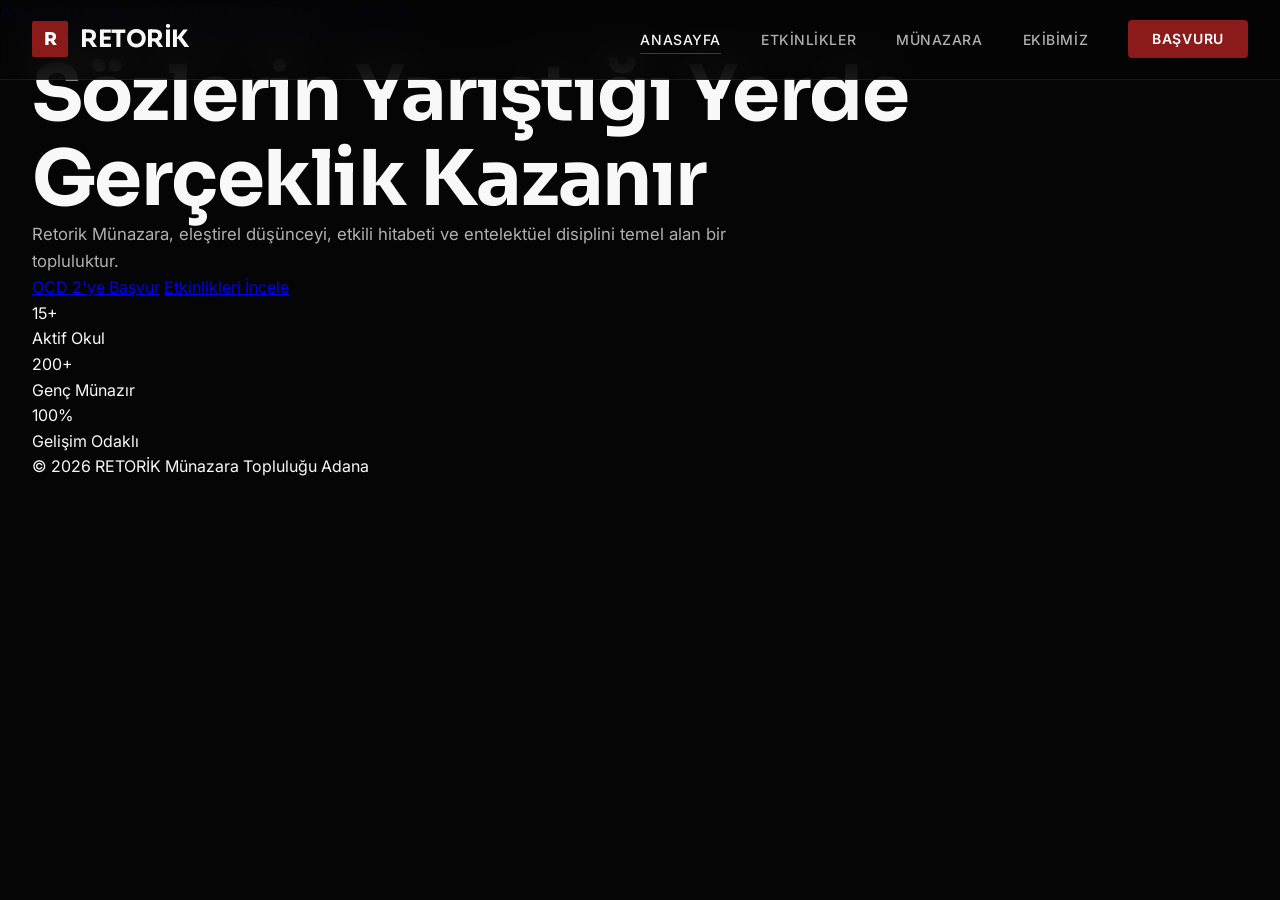
<file: index.html>
<!DOCTYPE html>
<html lang="tr">
<head>
  <meta charset="UTF-8">
  <meta name="viewport" content="width=device-width, initial-scale=1.0">
  <title>RETORİK — Adana Münazara Topluluğu</title>
  <meta name="description" content="RETORİK, Adana merkezli münazara ve kişisel gelişim topluluğudur.">
  <meta name="theme-color" content="#8B1A1A">
  <link rel="preconnect" href="https://fonts.googleapis.com">
  <link rel="preconnect" href="https://fonts.gstatic.com" crossorigin>
  <link href="https://fonts.googleapis.com/css2?family=Inter:wght@400;500;600&family=Sora:wght@500;600;700;800&display=swap" rel="stylesheet">
  <link rel="stylesheet" href="css/style.css">
</head>
<body>
  <header class="header" id="header">
    <nav class="nav">
      <a href="index.html" class="logo">
        <div class="logo-mark">R</div>
        RETORİK
      </a>
      <ul class="nav-links">
        <li><a href="index.html" class="active">Anasayfa</a></li>
        <li><a href="etkinlikler.html">Etkinlikler</a></li>
        <li><a href="munazara.html">Münazara</a></li>
        <li><a href="ekip.html">Ekibimiz</a></li>
        <li><a href="ocd2.html" class="nav-cta">Başvuru</a></li>
      </ul>
      <button class="menu-toggle" id="menuToggle" aria-label="Menüyü aç">
        <span></span><span></span><span></span>
      </button>
    </nav>
  </header>

  <div class="mobile-nav" id="mobileNav">
    <a href="index.html">Anasayfa</a>
    <a href="etkinlikler.html">Etkinlikler</a>
    <a href="munazara.html">Münazara</a>
    <a href="ekip.html">Ekibimiz</a>
    <a href="ocd2.html">Başvuru</a>
    <a href="iletisim.html">İletişim</a>
  </div>

  <main>
    <section class="hero" id="home">
      <div class="container-wide">
        <div class="hero-content">
          <div class="hero-text">
            <p class="section-label">Münazara ve Kişisel Gelişim Kulübü</p>
            <h1>Sözlerin Yarıştığı Yerde<br><span>Gerçeklik Kazanır</span></h1>
            <p class="hero-subtitle">Retorik Münazara, eleştirel düşünceyi, etkili hitabeti ve entelektüel disiplini temel alan bir topluluktur.</p>
            <div class="hero-actions">
              <a href="ocd2.html" class="btn btn-primary">OCD 2'ye Başvur</a>
              <a href="etkinlikler.html" class="btn btn-secondary">Etkinlikleri İncele</a>
            </div>
          </div>
          <div class="hero-visual">
            <div class="stat-row">
              <div class="stat"><div class="stat-number">15+</div><div class="stat-label">Aktif Okul</div></div>
              <div class="stat"><div class="stat-number">200+</div><div class="stat-label">Genç Münazır</div></div>
              <div class="stat"><div class="stat-number">100%</div><div class="stat-label">Gelişim Odaklı</div></div>
            </div>
          </div>
        </div>
      </div>
    </section>
  </main>

  <footer class="footer">
    <div class="container">
      <div class="footer-bottom">
        <span>© 2026 RETORİK Münazara Topluluğu</span>
        <span>Adana</span>
      </div>
    </div>
  </footer>

  <script src="js/main.js"></script>
</body>
</html>
</file>
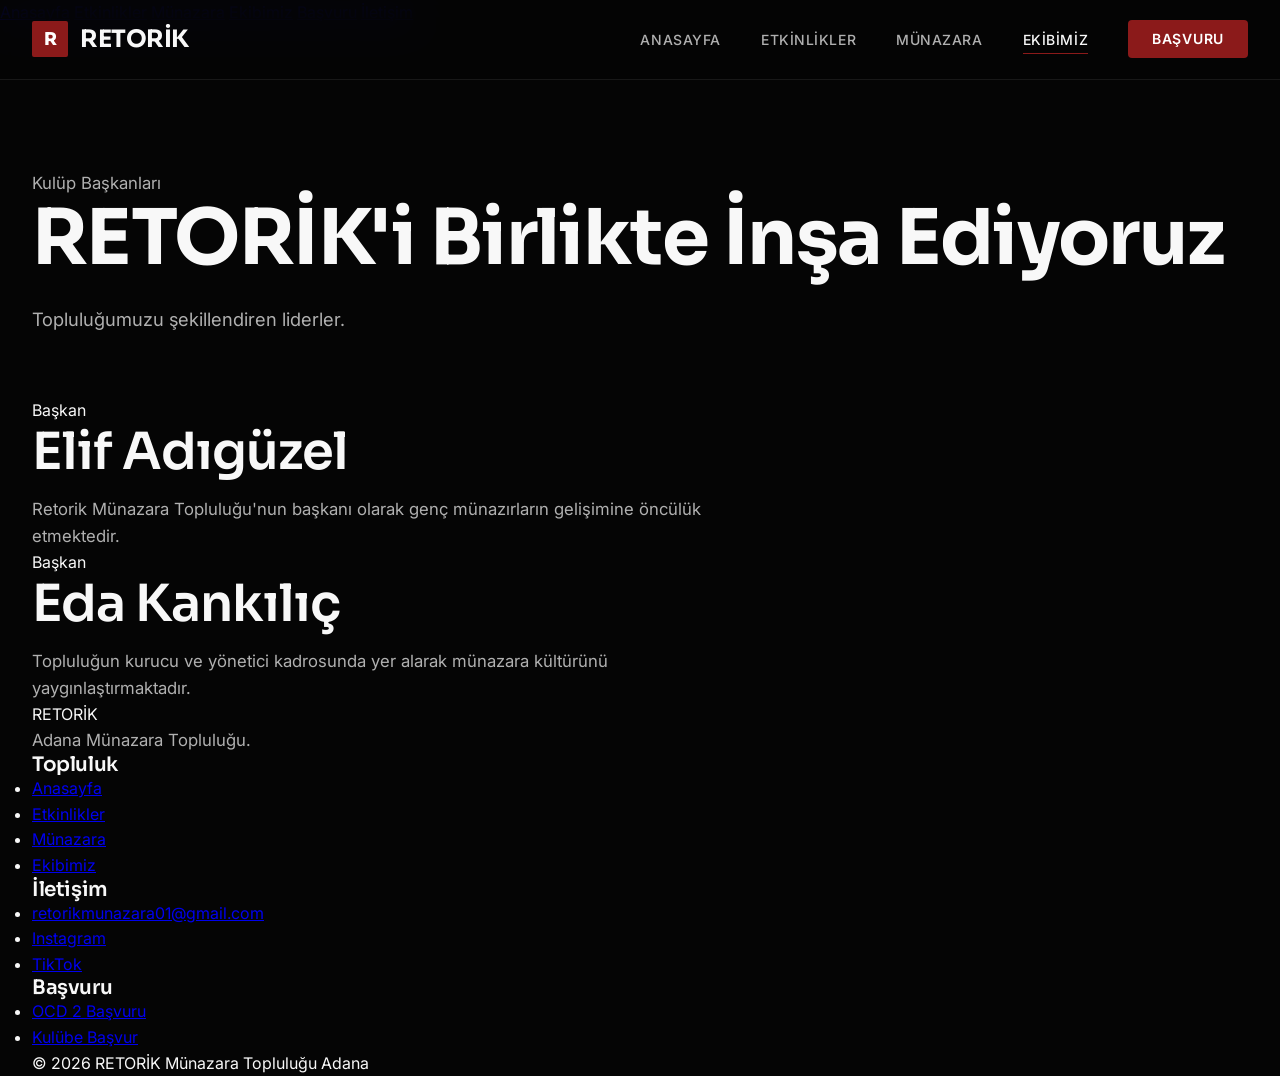
<file: ekip.html>
<!DOCTYPE html>
<html lang="tr">
<head>
  <meta charset="UTF-8">
  <meta name="viewport" content="width=device-width, initial-scale=1.0">
  <title>Ekibimiz — RETORİK</title>
  <meta name="description" content="RETORİK Münazara Topluluğu başkanları ve ekibi.">
  <link rel="preconnect" href="https://fonts.googleapis.com">
  <link rel="preconnect" href="https://fonts.gstatic.com" crossorigin>
  <link href="https://fonts.googleapis.com/css2?family=Inter:wght@400;500;600&family=Sora:wght@500;600;700;800&display=swap" rel="stylesheet">
  <link rel="stylesheet" href="css/style.css">
</head>
<body>
  <header class="header" id="header">
    <nav class="nav">
      <a href="index.html" class="logo">
        <div class="logo-mark">R</div>
        RETORİK
      </a>
      <ul class="nav-links">
        <li><a href="index.html">Anasayfa</a></li>
        <li><a href="etkinlikler.html">Etkinlikler</a></li>
        <li><a href="munazara.html">Münazara</a></li>
        <li><a href="ekip.html" class="active">Ekibimiz</a></li>
        <li><a href="ocd2.html" class="nav-cta">Başvuru</a></li>
      </ul>
      <button class="menu-toggle" id="menuToggle" aria-label="Menüyü aç">
        <span></span><span></span><span></span>
      </button>
    </nav>
  </header>

  <div class="mobile-nav" id="mobileNav">
    <a href="index.html">Anasayfa</a>
    <a href="etkinlikler.html">Etkinlikler</a>
    <a href="munazara.html">Münazara</a>
    <a href="ekip.html">Ekibimiz</a>
    <a href="ocd2.html">Başvuru</a>
    <a href="iletisim.html">İletişim</a>
  </div>

  <main style="padding-top: calc(var(--header-height) + 4rem);">
    <section>
      <div class="container">
        <p class="section-label">Kulüp Başkanları</p>
        <h1 style="margin-bottom: 1.5rem;">RETORİK'i Birlikte İnşa Ediyoruz</h1>
        <p style="font-size: 1.15rem; max-width: 700px; margin-bottom: 4rem;">Topluluğumuzu şekillendiren liderler.</p>

        <div class="team-grid" style="max-width: 100%;">
          <div class="team-member">
            <div class="team-role">Başkan</div>
            <h2>Elif Adıgüzel</h2>
            <p style="margin-top: 1rem;">Retorik Münazara Topluluğu'nun başkanı olarak genç münazırların gelişimine öncülük etmektedir.</p>
          </div>
          <div class="team-member">
            <div class="team-role">Başkan</div>
            <h2>Eda Kankılıç</h2>
            <p style="margin-top: 1rem;">Topluluğun kurucu ve yönetici kadrosunda yer alarak münazara kültürünü yaygınlaştırmaktadır.</p>
          </div>
        </div>
      </div>
    </section>
  </main>

  <footer class="footer">
    <div class="container">
      <div class="footer-grid">
        <div>
          <div class="footer-logo">RETORİK</div>
          <p>Adana Münazara Topluluğu.</p>
        </div>
        <div>
          <h4>Topluluk</h4>
          <ul>
            <li><a href="index.html">Anasayfa</a></li>
            <li><a href="etkinlikler.html">Etkinlikler</a></li>
            <li><a href="munazara.html">Münazara</a></li>
            <li><a href="ekip.html">Ekibimiz</a></li>
          </ul>
        </div>
        <div>
          <h4>İletişim</h4>
          <ul>
            <li><a href="mailto:retorikmunazara01@gmail.com">retorikmunazara01@gmail.com</a></li>
            <li><a href="https://instagram.com/retorik.munazara" target="_blank">Instagram</a></li>
            <li><a href="https://www.tiktok.com/@retorik.munazara" target="_blank">TikTok</a></li>
          </ul>
        </div>
        <div>
          <h4>Başvuru</h4>
          <ul>
            <li><a href="ocd2.html">OCD 2 Başvuru</a></li>
            <li><a href="https://docs.google.com/forms/d/e/1FAIpQLSdi83qhSu9-QCt-uERF6Prb6z2-2zteZPO1VINrCgb5IDeXeQ/viewform" target="_blank">Kulübe Başvur</a></li>
          </ul>
        </div>
      </div>
      <div class="footer-bottom">
        <span>© 2026 RETORİK Münazara Topluluğu</span>
        <span>Adana</span>
      </div>
    </div>
  </footer>

  <script src="js/main.js"></script>
</body>
</html>
</file>
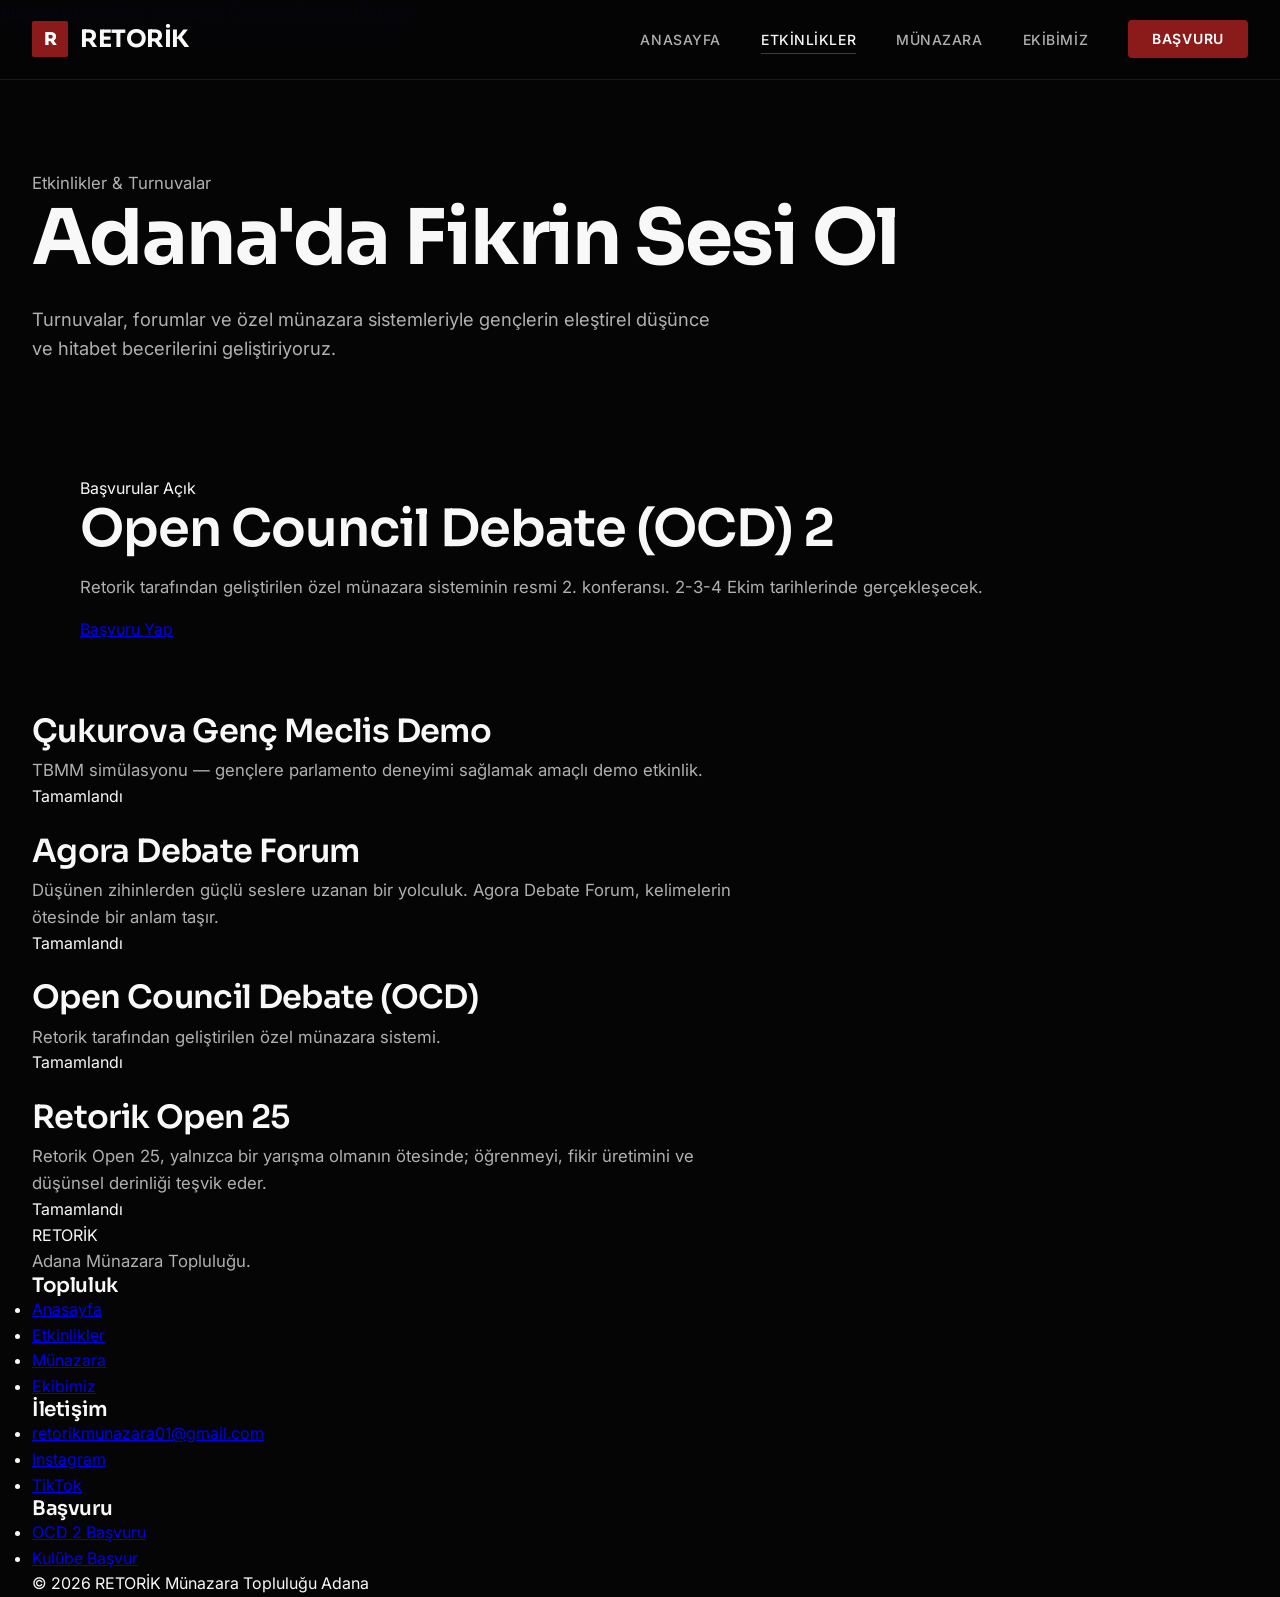
<file: etkinlikler.html>
<!DOCTYPE html>
<html lang="tr">
<head>
  <meta charset="UTF-8">
  <meta name="viewport" content="width=device-width, initial-scale=1.0">
  <title>Etkinlikler & Turnuvalar — RETORİK</title>
  <meta name="description" content="RETORİK Münazara etkinlikleri, turnuvalar ve Open Council Debate.">
  <link rel="preconnect" href="https://fonts.googleapis.com">
  <link rel="preconnect" href="https://fonts.gstatic.com" crossorigin>
  <link href="https://fonts.googleapis.com/css2?family=Inter:wght@400;500;600&family=Sora:wght@500;600;700;800&display=swap" rel="stylesheet">
  <link rel="stylesheet" href="css/style.css">
</head>
<body>
  <header class="header" id="header">
    <nav class="nav">
      <a href="index.html" class="logo">
        <div class="logo-mark">R</div>
        RETORİK
      </a>
      <ul class="nav-links">
        <li><a href="index.html">Anasayfa</a></li>
        <li><a href="etkinlikler.html" class="active">Etkinlikler</a></li>
        <li><a href="munazara.html">Münazara</a></li>
        <li><a href="ekip.html">Ekibimiz</a></li>
        <li><a href="ocd2.html" class="nav-cta">Başvuru</a></li>
      </ul>
      <button class="menu-toggle" id="menuToggle" aria-label="Menüyü aç">
        <span></span><span></span><span></span>
      </button>
    </nav>
  </header>

  <div class="mobile-nav" id="mobileNav">
    <a href="index.html">Anasayfa</a>
    <a href="etkinlikler.html">Etkinlikler</a>
    <a href="munazara.html">Münazara</a>
    <a href="ekip.html">Ekibimiz</a>
    <a href="ocd2.html">Başvuru</a>
    <a href="iletisim.html">İletişim</a>
  </div>

  <main style="padding-top: calc(var(--header-height) + 4rem);">
    <section>
      <div class="container">
        <p class="section-label">Etkinlikler & Turnuvalar</p>
        <h1 style="margin-bottom: 1.5rem;">Adana'da Fikrin Sesi Ol</h1>
        <p style="font-size: 1.15rem; max-width: 700px; margin-bottom: 4rem;">Turnuvalar, forumlar ve özel münazara sistemleriyle gençlerin eleştirel düşünce ve hitabet becerilerini geliştiriyoruz.</p>

        <div style="display: flex; flex-direction: column; gap: 1.5rem;">
          <article class="event-featured" style="min-height: auto; padding: 3rem;">
            <div class="event-status">Başvurular Açık</div>
            <h2>Open Council Debate (OCD) 2</h2>
            <p style="margin: 1rem 0; max-width: none;">Retorik tarafından geliştirilen özel münazara sisteminin resmi 2. konferansı. 2-3-4 Ekim tarihlerinde gerçekleşecek.</p>
            <a href="ocd2.html" class="btn btn-primary" style="align-self: flex-start; margin-top: 1rem;">Başvuru Yap</a>
          </article>

          <div class="event-item">
            <div>
              <h3>Çukurova Genç Meclis Demo</h3>
              <p style="margin-top: 0.5rem;">TBMM simülasyonu — gençlere parlamento deneyimi sağlamak amaçlı demo etkinlik.</p>
            </div>
            <span class="event-status completed">Tamamlandı</span>
          </div>

          <div class="event-item">
            <div>
              <h3>Agora Debate Forum</h3>
              <p style="margin-top: 0.5rem;">Düşünen zihinlerden güçlü seslere uzanan bir yolculuk. Agora Debate Forum, kelimelerin ötesinde bir anlam taşır.</p>
            </div>
            <span class="event-status completed">Tamamlandı</span>
          </div>

          <div class="event-item">
            <div>
              <h3>Open Council Debate (OCD)</h3>
              <p style="margin-top: 0.5rem;">Retorik tarafından geliştirilen özel münazara sistemi.</p>
            </div>
            <span class="event-status completed">Tamamlandı</span>
          </div>

          <div class="event-item">
            <div>
              <h3>Retorik Open 25</h3>
              <p style="margin-top: 0.5rem;">Retorik Open 25, yalnızca bir yarışma olmanın ötesinde; öğrenmeyi, fikir üretimini ve düşünsel derinliği teşvik eder.</p>
            </div>
            <span class="event-status completed">Tamamlandı</span>
          </div>
        </div>
      </div>
    </section>
  </main>

  <footer class="footer">
    <div class="container">
      <div class="footer-grid">
        <div>
          <div class="footer-logo">RETORİK</div>
          <p>Adana Münazara Topluluğu.</p>
        </div>
        <div>
          <h4>Topluluk</h4>
          <ul>
            <li><a href="index.html">Anasayfa</a></li>
            <li><a href="etkinlikler.html">Etkinlikler</a></li>
            <li><a href="munazara.html">Münazara</a></li>
            <li><a href="ekip.html">Ekibimiz</a></li>
          </ul>
        </div>
        <div>
          <h4>İletişim</h4>
          <ul>
            <li><a href="mailto:retorikmunazara01@gmail.com">retorikmunazara01@gmail.com</a></li>
            <li><a href="https://instagram.com/retorik.munazara" target="_blank">Instagram</a></li>
            <li><a href="https://www.tiktok.com/@retorik.munazara" target="_blank">TikTok</a></li>
          </ul>
        </div>
        <div>
          <h4>Başvuru</h4>
          <ul>
            <li><a href="ocd2.html">OCD 2 Başvuru</a></li>
            <li><a href="https://docs.google.com/forms/d/e/1FAIpQLSdi83qhSu9-QCt-uERF6Prb6z2-2zteZPO1VINrCgb5IDeXeQ/viewform" target="_blank">Kulübe Başvur</a></li>
          </ul>
        </div>
      </div>
      <div class="footer-bottom">
        <span>© 2026 RETORİK Münazara Topluluğu</span>
        <span>Adana</span>
      </div>
    </div>
  </footer>

  <script src="js/main.js"></script>
</body>
</html>
</file>
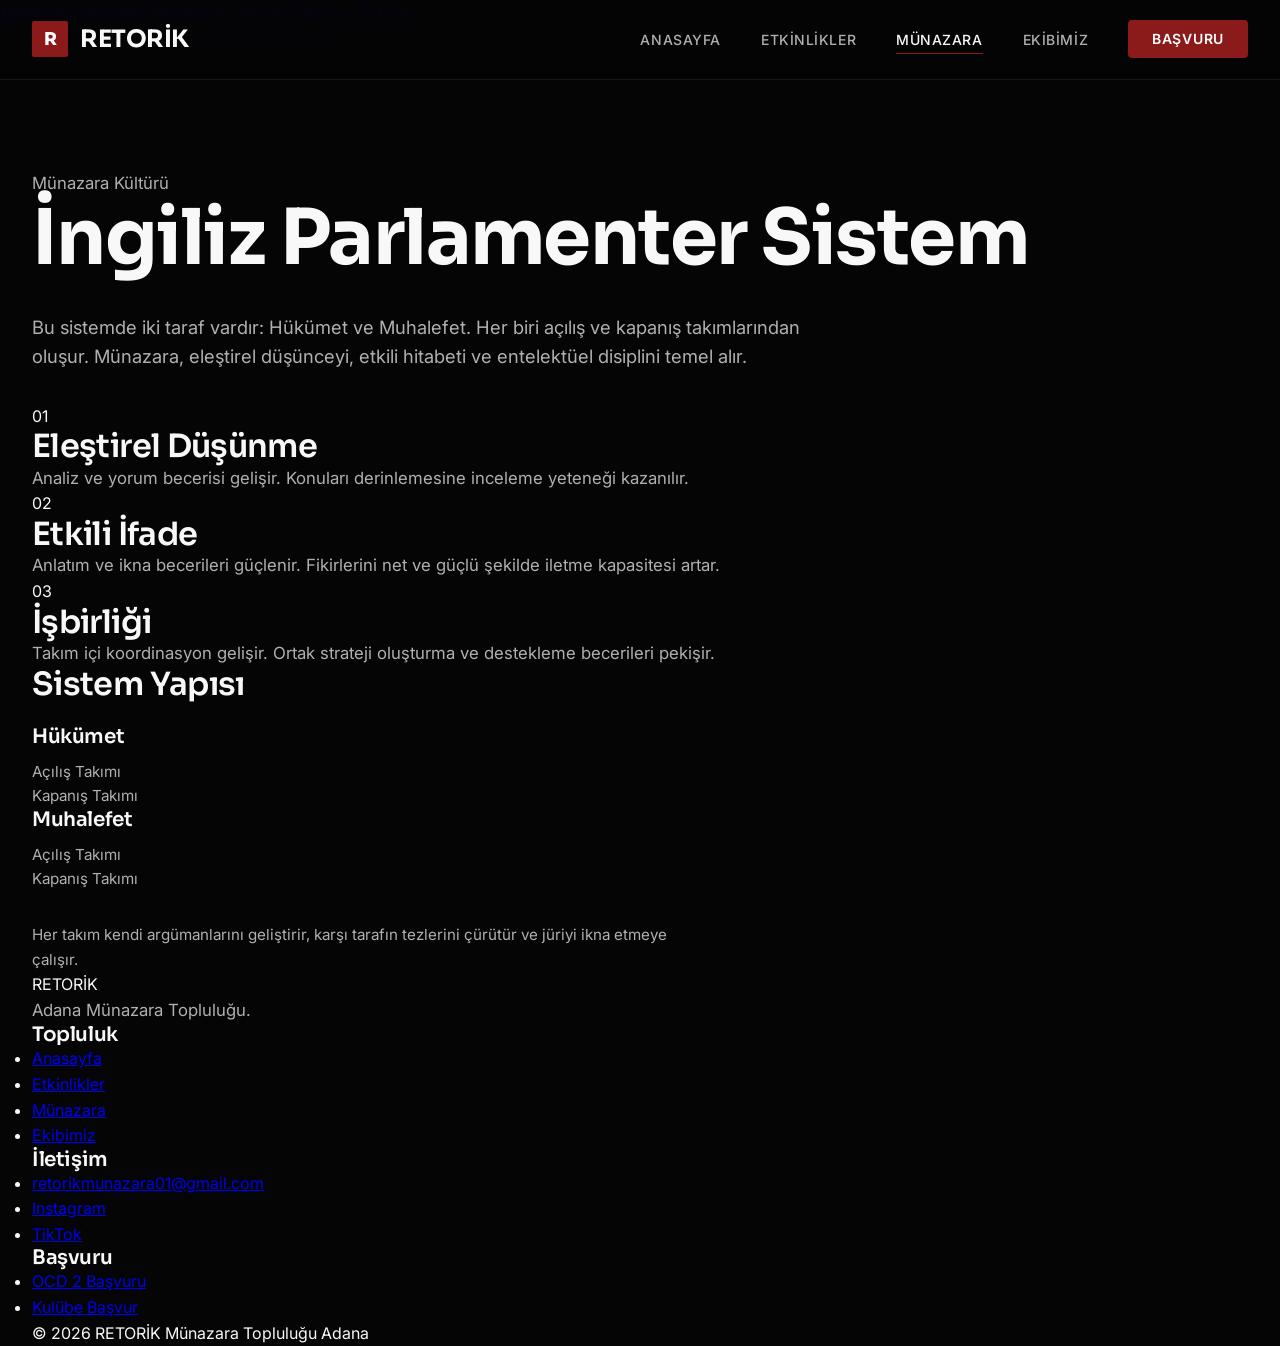
<file: munazara.html>
<!DOCTYPE html>
<html lang="tr">
<head>
  <meta charset="UTF-8">
  <meta name="viewport" content="width=device-width, initial-scale=1.0">
  <title>Münazara Kültürü — RETORİK</title>
  <meta name="description" content="İngiliz Parlamenter Sistem ve münazara kültürü hakkında bilgi.">
  <link rel="preconnect" href="https://fonts.googleapis.com">
  <link rel="preconnect" href="https://fonts.gstatic.com" crossorigin>
  <link href="https://fonts.googleapis.com/css2?family=Inter:wght@400;500;600&family=Sora:wght@500;600;700;800&display=swap" rel="stylesheet">
  <link rel="stylesheet" href="css/style.css">
</head>
<body>
  <header class="header" id="header">
    <nav class="nav">
      <a href="index.html" class="logo">
        <div class="logo-mark">R</div>
        RETORİK
      </a>
      <ul class="nav-links">
        <li><a href="index.html">Anasayfa</a></li>
        <li><a href="etkinlikler.html">Etkinlikler</a></li>
        <li><a href="munazara.html" class="active">Münazara</a></li>
        <li><a href="ekip.html">Ekibimiz</a></li>
        <li><a href="ocd2.html" class="nav-cta">Başvuru</a></li>
      </ul>
      <button class="menu-toggle" id="menuToggle" aria-label="Menüyü aç">
        <span></span><span></span><span></span>
      </button>
    </nav>
  </header>

  <div class="mobile-nav" id="mobileNav">
    <a href="index.html">Anasayfa</a>
    <a href="etkinlikler.html">Etkinlikler</a>
    <a href="munazara.html">Münazara</a>
    <a href="ekip.html">Ekibimiz</a>
    <a href="ocd2.html">Başvuru</a>
    <a href="iletisim.html">İletişim</a>
  </div>

  <main style="padding-top: calc(var(--header-height) + 4rem);">
    <section>
      <div class="container">
        <p class="section-label">Münazara Kültürü</p>
        <h1 style="margin-bottom: 2rem;">İngiliz Parlamenter Sistem</h1>
        
        <div class="culture-layout">
          <div>
            <p style="font-size: 1.15rem; margin-bottom: 2rem;">Bu sistemde iki taraf vardır: Hükümet ve Muhalefet. Her biri açılış ve kapanış takımlarından oluşur. Münazara, eleştirel düşünceyi, etkili hitabeti ve entelektüel disiplini temel alır.</p>
            
            <div class="benefits">
              <div class="benefit">
                <div class="benefit-num">01</div>
                <div>
                  <h3>Eleştirel Düşünme</h3>
                  <p>Analiz ve yorum becerisi gelişir. Konuları derinlemesine inceleme yeteneği kazanılır.</p>
                </div>
              </div>
              <div class="benefit">
                <div class="benefit-num">02</div>
                <div>
                  <h3>Etkili İfade</h3>
                  <p>Anlatım ve ikna becerileri güçlenir. Fikirlerini net ve güçlü şekilde iletme kapasitesi artar.</p>
                </div>
              </div>
              <div class="benefit">
                <div class="benefit-num">03</div>
                <div>
                  <h3>İşbirliği</h3>
                  <p>Takım içi koordinasyon gelişir. Ortak strateji oluşturma ve destekleme becerileri pekişir.</p>
                </div>
              </div>
            </div>
          </div>
          <div class="system-diagram">
            <h3 style="margin-bottom: 1.5rem;">Sistem Yapısı</h3>
            <div class="sides">
              <div class="side">
                <h4>Hükümet</h4>
                <p style="font-size: 0.95rem; margin-top: 0.75rem; color: var(--text-secondary);">Açılış Takımı<br>Kapanış Takımı</p>
              </div>
              <div class="side">
                <h4>Muhalefet</h4>
                <p style="font-size: 0.95rem; margin-top: 0.75rem; color: var(--text-secondary);">Açılış Takımı<br>Kapanış Takımı</p>
              </div>
            </div>
            <p style="margin-top: 2rem; font-size: 0.95rem;">Her takım kendi argümanlarını geliştirir, karşı tarafın tezlerini çürütür ve jüriyi ikna etmeye çalışır.</p>
          </div>
        </div>
      </div>
    </section>
  </main>

  <footer class="footer">
    <div class="container">
      <div class="footer-grid">
        <div>
          <div class="footer-logo">RETORİK</div>
          <p>Adana Münazara Topluluğu.</p>
        </div>
        <div>
          <h4>Topluluk</h4>
          <ul>
            <li><a href="index.html">Anasayfa</a></li>
            <li><a href="etkinlikler.html">Etkinlikler</a></li>
            <li><a href="munazara.html">Münazara</a></li>
            <li><a href="ekip.html">Ekibimiz</a></li>
          </ul>
        </div>
        <div>
          <h4>İletişim</h4>
          <ul>
            <li><a href="mailto:retorikmunazara01@gmail.com">retorikmunazara01@gmail.com</a></li>
            <li><a href="https://instagram.com/retorik.munazara" target="_blank">Instagram</a></li>
            <li><a href="https://www.tiktok.com/@retorik.munazara" target="_blank">TikTok</a></li>
          </ul>
        </div>
        <div>
          <h4>Başvuru</h4>
          <ul>
            <li><a href="ocd2.html">OCD 2 Başvuru</a></li>
            <li><a href="https://docs.google.com/forms/d/e/1FAIpQLSdi83qhSu9-QCt-uERF6Prb6z2-2zteZPO1VINrCgb5IDeXeQ/viewform" target="_blank">Kulübe Başvur</a></li>
          </ul>
        </div>
      </div>
      <div class="footer-bottom">
        <span>© 2026 RETORİK Münazara Topluluğu</span>
        <span>Adana</span>
      </div>
    </div>
  </footer>

  <script src="js/main.js"></script>
</body>
</html>
</file>
<file: css/style.css>
:root {
  --bg-primary: #050505;
  --bg-secondary: #0a0a0a;
  --bg-surface: #111111;
  --bg-elevated: #1a1a1a;
  --accent: #8B1A1A;
  --accent-hover: #A52A2A;
  --accent-light: #D14646;
  --accent-muted: rgba(139, 26, 26, 0.15);
  --text-primary: #f8f8f8;
  --text-secondary: #b0b0b0;
  --text-muted: #777777;
  --border: rgba(255, 255, 255, 0.08);
  --border-accent: rgba(139, 26, 26, 0.4);
  --shadow: 0 20px 60px rgba(0, 0, 0, 0.5);
  --radius: 4px;
  --header-height: 80px;
  --transition: 0.3s cubic-bezier(0.4, 0, 0.2, 1);
}

* {
  margin: 0;
  padding: 0;
  box-sizing: border-box;
}

html {
  scroll-behavior: smooth;
  font-size: 16px;
}

body {
  font-family: 'Inter', system-ui, -apple-system, sans-serif;
  background: var(--bg-primary);
  color: var(--text-primary);
  line-height: 1.6;
  overflow-x: hidden;
  -webkit-font-smoothing: antialiased;
}

/* Typography */
h1, h2, h3, h4, h5, h6 {
  font-family: 'Sora', 'Inter', sans-serif;
  font-weight: 600;
  line-height: 1.1;
  letter-spacing: -0.02em;
}

h1 { font-size: clamp(2.5rem, 6vw, 5.5rem); font-weight: 700; }
h2 { font-size: clamp(2rem, 4vw, 3.5rem); }
h3 { font-size: clamp(1.5rem, 2.5vw, 2.25rem); }
h4 { font-size: 1.25rem; }

p { font-size: 1.05rem; color: var(--text-secondary); max-width: 65ch; }

.container {
  max-width: 1400px;
  margin: 0 auto;
  padding: 0 2rem;
}

.container-wide {
  max-width: 1600px;
  margin: 0 auto;
  padding: 0 2rem;
}

/* Header */
.header {
  position: fixed;
  top: 0;
  left: 0;
  right: 0;
  height: var(--header-height);
  background: rgba(5, 5, 5, 0.85);
  backdrop-filter: blur(20px);
  border-bottom: 1px solid var(--border);
  z-index: 1000;
  transition: var(--transition);
}

.header.scrolled {
  height: 64px;
  background: rgba(5, 5, 5, 0.95);
}

.nav {
  display: flex;
  align-items: center;
  justify-content: space-between;
  height: 100%;
  max-width: 1600px;
  margin: 0 auto;
  padding: 0 2rem;
}

.logo {
  display: flex;
  align-items: center;
  gap: 0.75rem;
  text-decoration: none;
  color: var(--text-primary);
  font-family: 'Sora', sans-serif;
  font-weight: 700;
  font-size: 1.5rem;
  letter-spacing: -0.02em;
}

.logo-mark {
  width: 36px;
  height: 36px;
  background: var(--accent);
  border-radius: 2px;
  display: flex;
  align-items: center;
  justify-content: center;
  font-weight: 800;
  font-size: 1.1rem;
  color: white;
}

.nav-links {
  display: flex;
  list-style: none;
  gap: 2.5rem;
  align-items: center;
}

.nav-links a {
  color: var(--text-secondary);
  text-decoration: none;
  font-size: 0.875rem;
  font-weight: 500;
  letter-spacing: 0.04em;
  text-transform: uppercase;
  transition: color var(--transition);
  position: relative;
}

.nav-links a:hover,
.nav-links a.active {
  color: var(--text-primary);
}

.nav-links a.active::after {
  content: '';
  position: absolute;
  bottom: -6px;
  left: 0;
  width: 100%;
  height: 1px;
  background: var(--accent);
}

.nav-cta {
  background: var(--accent);
  color: white !important;
  padding: 0.65rem 1.5rem !important;
  border-radius: var(--radius);
  font-weight: 600 !important;
  text-transform: uppercase !important;
  letter-spacing: 0.05em !important;
  transition: background var(--transition), transform var(--transition) !important;
}

.nav-cta:hover {
  background: var(--accent-hover);
  transform: translateY(-1px);
}

.menu-toggle {
  display: none;
  flex-direction: column;
  gap: 5px;
  background: none;
  border: none;
  cursor: pointer;
  padding: 0.5rem;
}

.menu-toggle span {
  display: block;
  width: 22px;
  height: 1.5px;
  background: var(--text-primary);
  transition: var(--transition);
}

/* ... rest of CSS continues with full styles from original write */
</file>
